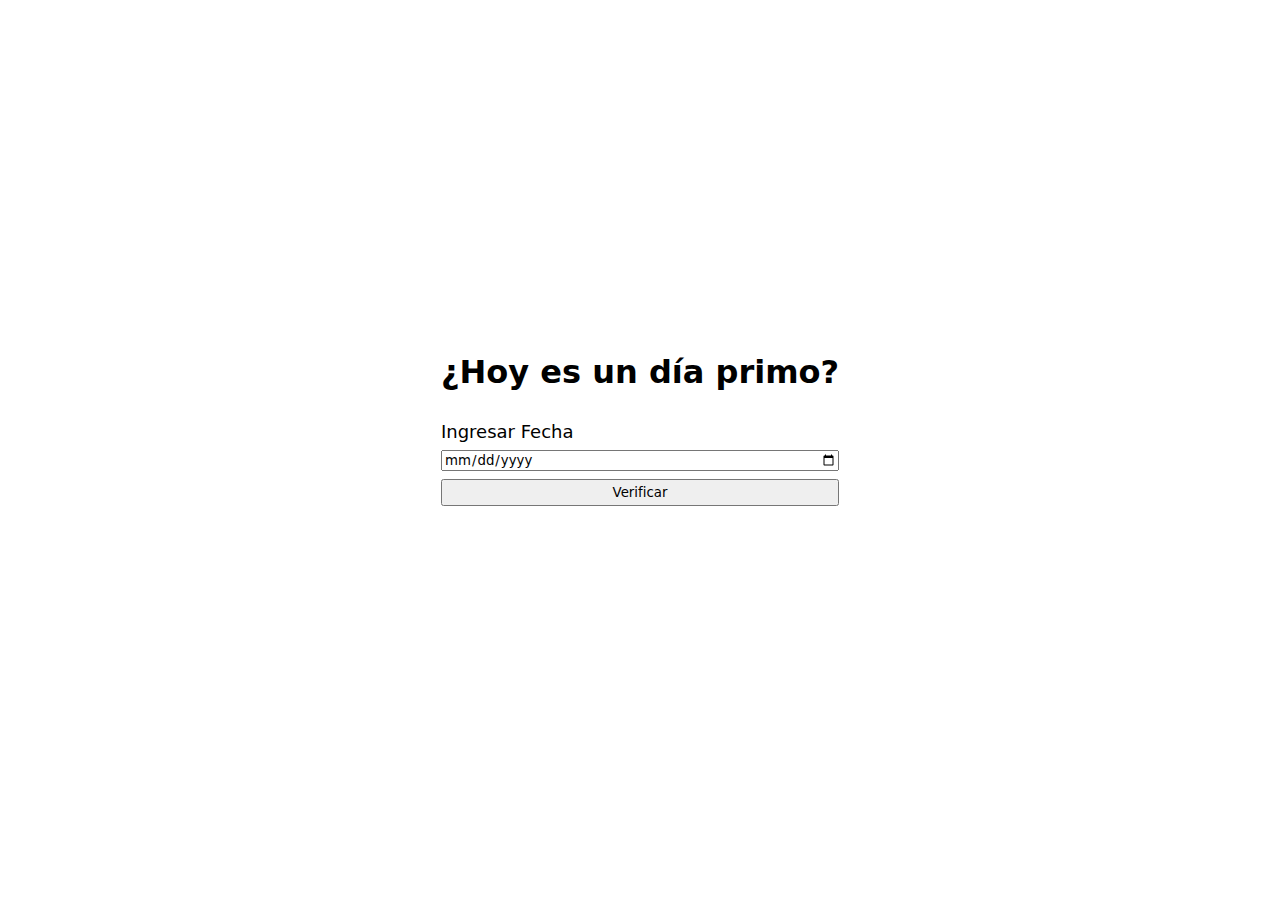
<file: dia_02-proyecto_01/index.html>
<!DOCTYPE html>
<html lang="es">
<head>
  <meta charset="UTF-8">
  <meta name="viewport" content="width=device-width, initial-scale=1.0">
  <title>¿Hoy es un día primo?</title>
  <style>
    * {
      font-family: system-ui, -apple-system, BlinkMacSystemFont, 'Segoe UI', Roboto, Oxygen, Ubuntu, Cantarell, 'Open Sans', 'Helvetica Neue', sans-serif;
    }
    body {
      display: flex;
      justify-content: center;
      align-items: center;
      height: 100vh;
      margin: 0;
    }

    form {
      display: flex;
      flex-direction: column;
      gap: .5rem;
    }

    p {
      font-size: larger;
      min-height: 1.5rem;
      text-align: center;
    }

    label {
      font-size: large;
    }

    button {
      padding-top: .25rem;
      padding-bottom: .25rem;
      cursor: pointer;
    }
  </style>
</head>
<body>
  <main>
    <form>
      <h1>¿Hoy es un día primo?</h1>
      <label for="date">Ingresar Fecha</label>
      <input type="date" name="date" id="date" required>
      <button type="submit">Verificar</button>
    </form>
    <p id="answer">
    </p>
  </main>
  <script>
    const isPrime = (number) => {
      for (let i = 2; i < number; i++) {
        if (number % i === 0) return false
      }
      return true
    }

    const form = document.querySelector('form')
    form.addEventListener('submit', (event) => {
      event.preventDefault()
      const formData = new FormData(event.target)
      const date = formData.get('date')
      const day = (new Date(date)).getDate() + 1

      const answer = document.querySelector('#answer')
      if (isPrime(day))
        answer.textContent = '¡Hoy es un día Primo!'
      else 
        answer.textContent = 'No, hoy no es'
    })
  </script>
</body>
</html>
</file>
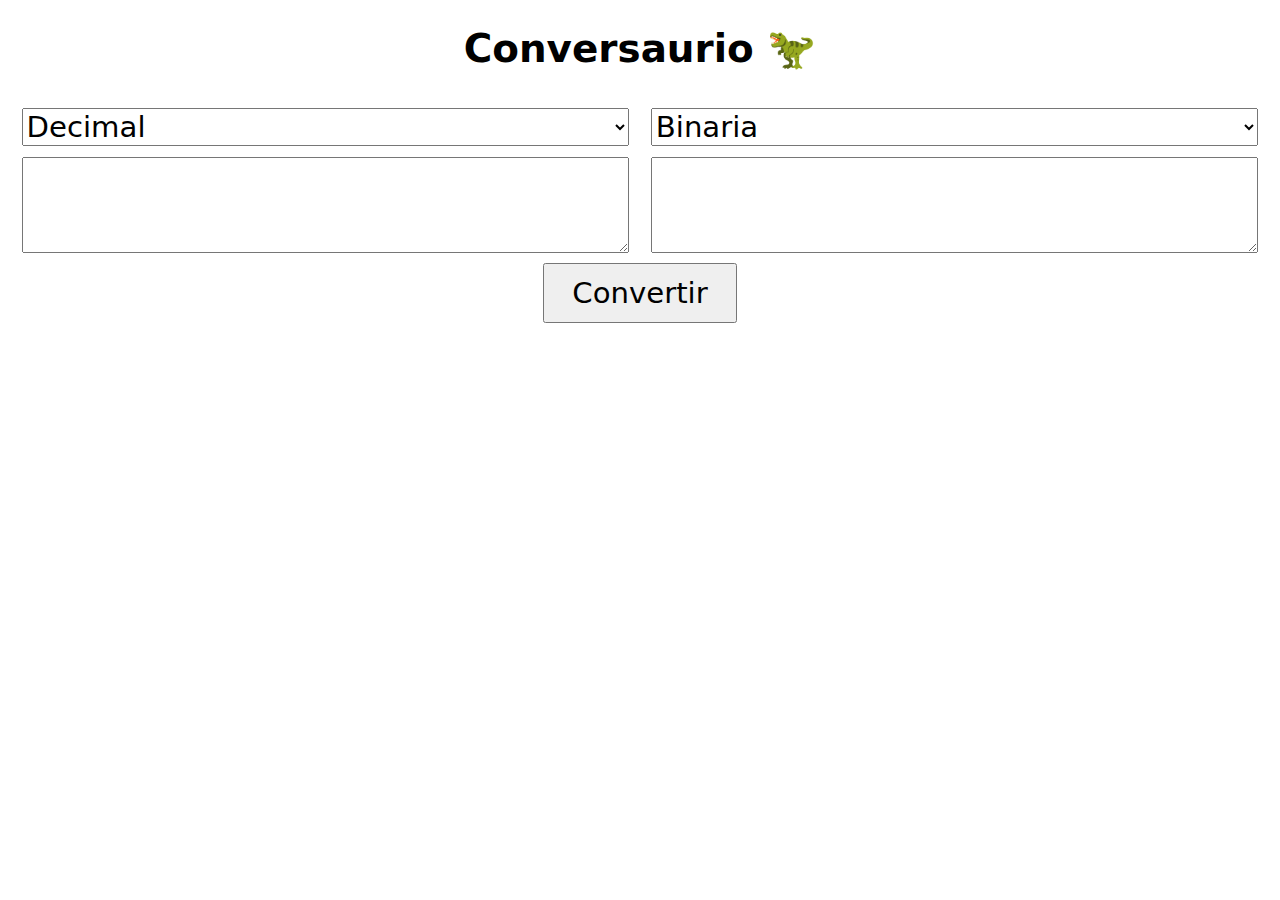
<file: dia_03-proyecto_02/index.html>
<!DOCTYPE html>
<html lang="es">
<head>
  <meta charset="UTF-8">
  <meta name="viewport" content="width=device-width, initial-scale=1.0">
  <title>Conversaurio</title>
  <style>
    * {
      font-family: system-ui, -apple-system, BlinkMacSystemFont, 'Segoe UI', Roboto, Oxygen, Ubuntu, Cantarell, 'Open Sans', 'Helvetica Neue', sans-serif;
      font-size: 1.35rem;
    }
    body {
      display: flex;
      justify-content: center;
      height: 100vh;
      margin: 0;
    }

    button {
      padding: .5rem 1.25rem;
      cursor: pointer;
      width: fit-content;
      align-self: center;
    }

    .conversor {
      display: flex;
      flex-direction: column;
      gap: .5rem;
      width: calc(100vw - 2rem);

      h1 {
        text-align: center;
        font-size: 1.8rem;
      }
    }

    .container {
      display: flex;
      gap: 1rem;
      text-align: center;
      
      .area {
        display: flex;
        flex-direction: column;
        width: 100%;
        gap: .5rem;
      }

      textarea {
        min-height: 10vh;
      }
    }

    @media (max-width: 620px) {
      .container {
        flex-direction: column;
        gap: 1.5rem;
      }
    }
  </style>
</head>
<body>
  <main>
    <form class="conversor" id="form">
      <h1>Conversaurio 🦖</h1>
      <div class="container">
        <div class="area">
          <select name="fromBase" id="fromBase">
            <option value="2">Binaria</option>
            <option value="3">Base 3</option>
            <option value="4">Base 4</option>
            <option value="5">Base 5</option>
            <option value="6">Base 6</option>
            <option value="7">Base 7</option>
            <option value="8">Octal</option>
            <option value="9">Base 9</option>
            <option value="10" selected>Decimal</option>
            <option value="11">Base 11</option>
            <option value="12">Base 12</option>
            <option value="13">Base 13</option>
            <option value="14">Base 14</option>
            <option value="15">Base 15</option>
            <option value="16" >Hex</option>
          </select>
          <textarea type="number" name="from" id="from"></textarea>
        </div>
        <div class="area">
          <select name="toBase">
            <option value="2" selected>Binaria</option>
            <option value="3">Base 3</option>
            <option value="4">Base 4</option>
            <option value="5">Base 5</option>
            <option value="6">Base 6</option>
            <option value="7">Base 7</option>
            <option value="8">Octal</option>
            <option value="9">Base 9</option>
            <option value="10">Decimal</option>
            <option value="11">Base 11</option>
            <option value="12">Base 12</option>
            <option value="13">Base 13</option>
            <option value="14">Base 14</option>
            <option value="15">Base 15</option>
            <option value="16" >Hex</option>
          </select>
          <textarea readonly type="number" name="to" id="to"></textarea>
        </div>
      </div>
      <button type="submit">Convertir</button>
    </form>
  </main>

  <script>
    const $form = document.querySelector('#form')
    $form.addEventListener('submit', (event) => {
      event.preventDefault()

      const formData = new FormData(event.target)

      // 1. Get the number base origin
      const fromNumber = formData.get('from').toString()
      const fromBase = Number(formData.get('fromBase')) // TODO

      // 2. convert from origin base to decimal

      const auxFromNumberDecimal = parseInt(fromNumber, fromBase)
      
      // 3. convert from decimal to toBase Number
      const toBase = Number(formData.get('toBase'))
      const toNumber = Number(auxFromNumberDecimal).toString(toBase)

      const $toElement = document.querySelector('#to')
      $toElement.value = toNumber
    })


    const $fromElement = document.querySelector('#from')

    let fromNumberSave = ""
    $fromElement.addEventListener('input', (e) => {
      const $fromBase = document.querySelector('#fromBase')
      const numberRangeAccepted = "0123456789ABCDF".substr(0, $fromBase.value)
      
      const newNumber = e.data.toUpperCase()
      if (numberRangeAccepted.includes(newNumber)) {
        $fromElement.textContent = $fromElement.textContent + newNumber
        fromNumberSave = $fromElement.textContent
      } else {
        $fromElement.value = fromNumberSave
      }

    })
  </script>
</body>
</html>
</file>
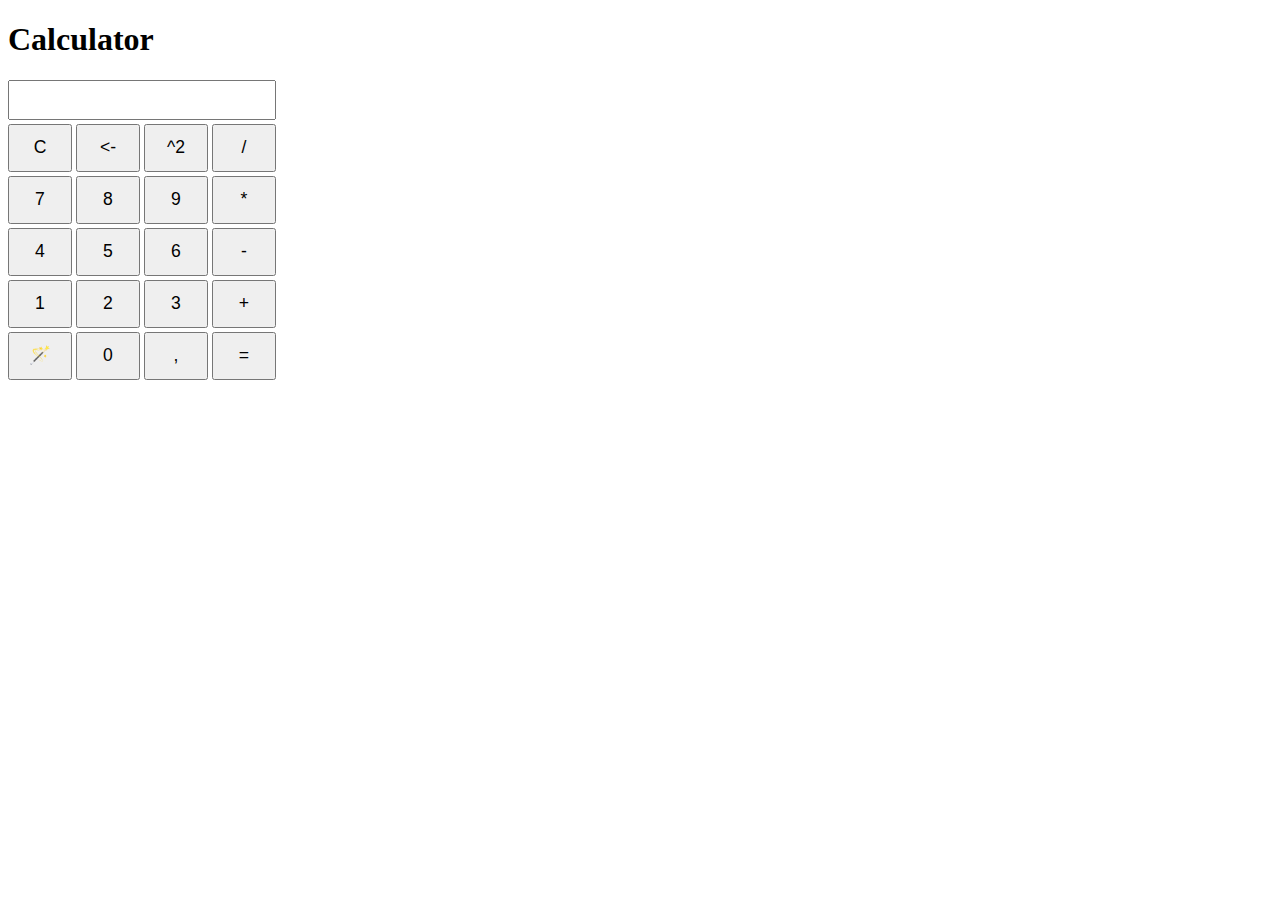
<file: dia_05-proyecto_03/index.html>
<!DOCTYPE html>
<html lang="en">
  <head>
    <meta charset="UTF-8" />
    <meta name="viewport" content="width=device-width, initial-scale=1.0" />
    <title>Calculator</title>
    <style>
      :root {
        color-scheme: light dark;
      }

      * {
        box-sizing: border-box;
      }

      #app {
        width: fit-content;
        display: flex;
        flex-direction: column;
        gap: 0.25rem;

        input {
          height: 2.5rem;
          width: 100%;
          font-size: 1.2rem;
          text-align: end;
        }
      }

      .button-container {
        width: fit-content;
        display: grid;
        grid-template-columns: 1fr 1fr 1fr 1fr;
        grid-template-rows: 1fr 1fr 1fr 1fr 1fr;
        gap: 0.25rem;
      }

      button {
        width: 4rem;
        height: 3rem;
        font-size: 1.1rem;
      }
    </style>
  </head>
  <body>
    <main>
      <h1>Calculator</h1>
      <div id="app">
        <input type="text" name="" id="display" readonly />
        <div class="button-container" id="buttons">
          <button>C</button>
          <button><-</button>
          <button>^2</button>
          <button>/</button>

          <button>7</button>
          <button>8</button>
          <button>9</button>
          <button>*</button>

          <button>4</button>
          <button>5</button>
          <button>6</button>
          <button>-</button>

          <button>1</button>
          <button>2</button>
          <button>3</button>
          <button>+</button>

          <button>🪄</button>
          <button>0</button>
          <button>,</button>
          <button>=</button>
        </div>
      </div>
    </main>

    <script>
      const display = document.querySelector('#display')
      const $buttonContainer = document.querySelector('#buttons')

      const printResult = () => {
        const res = eval(display.value)
        display.value = res
      }
      const square = () => {
        const res = eval(display.value)
        display.value = res*res
      }
      const cleanDisplay = () => {
        display.value = ""
      }

      const erase = () => {
        display.value = display.value.substr(0, display.value.length -1)
      }
      const insertSymbol = (symbol) => {
        
        if (["/","*","+","-",","].includes(display.value.at(-1)) && "/*+-,".includes(symbol)) {
          erase()
        }

        display.value += symbol
      }

      const unsort = () => {
        const $buttons  = $buttonContainer.querySelectorAll('button')
        const newButtons = []
        $buttons.forEach(btn => {
          newButtons.reverse()
          newButtons.push(btn)
        })

        $buttonContainer.replaceChildren(...newButtons)
      }

      $buttonContainer.addEventListener('click', (event)=> {
        const $btnSelect = event.target
        if ($btnSelect.tagName.toLowerCase() !== "button") return
        if ($btnSelect.textContent === "🪄") {
          unsort()
          return
        }
        if ($btnSelect.textContent === "=") {
          printResult()
          return
        }
        if ($btnSelect.textContent === "^2") {
          square()
          return
        }
        if ($btnSelect.textContent === "<-") {
          erase()
          return
        }

        if ($btnSelect.textContent === "C") {
          cleanDisplay()
          return
        }

        insertSymbol($btnSelect.textContent)
      })
    </script>
  </body>
</html>
</file>
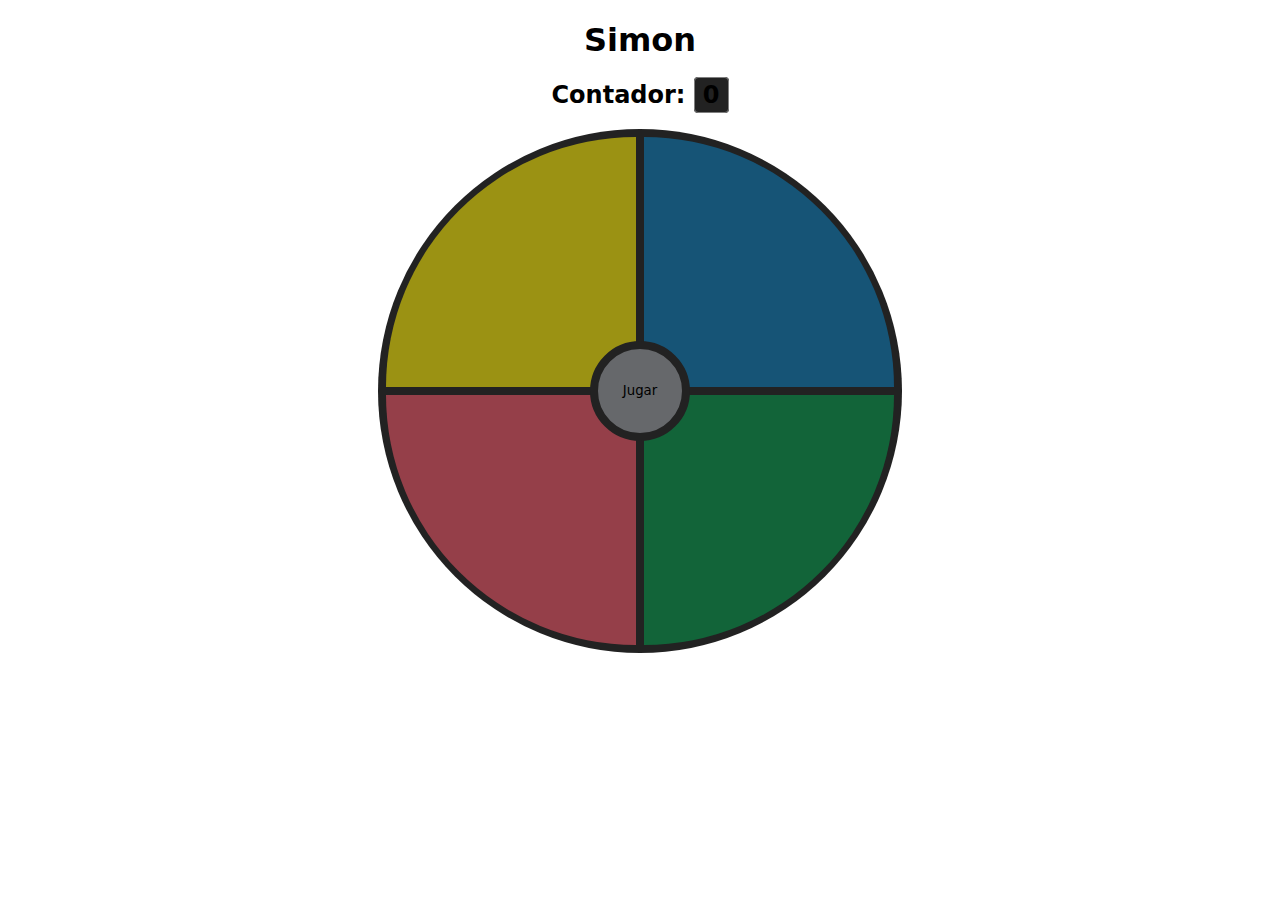
<file: dia_07-proyecto_04/index.html>
<!DOCTYPE html>
<html lang="es">
<head>
  <meta charset="UTF-8">
  <meta name="viewport" content="width=device-width, initial-scale=1.0">
  <title>Simon</title>
  <link rel="stylesheet" href="style.css">
</head>
<body>
  <main>
    <h1>Simon</h1>
    <h2>Contador: <span id="counter">0</span></h2>
    <div class="game" id="game">
      <buttom class="piece"></buttom>
      <buttom class="piece"></buttom>
      <buttom class="piece"></buttom>
      <buttom class="piece"></buttom>
      <button class="start" id="start">Jugar</button>
    </div>
  </main>
  <script src="script.js"></script>
</body>
</html>
</file>
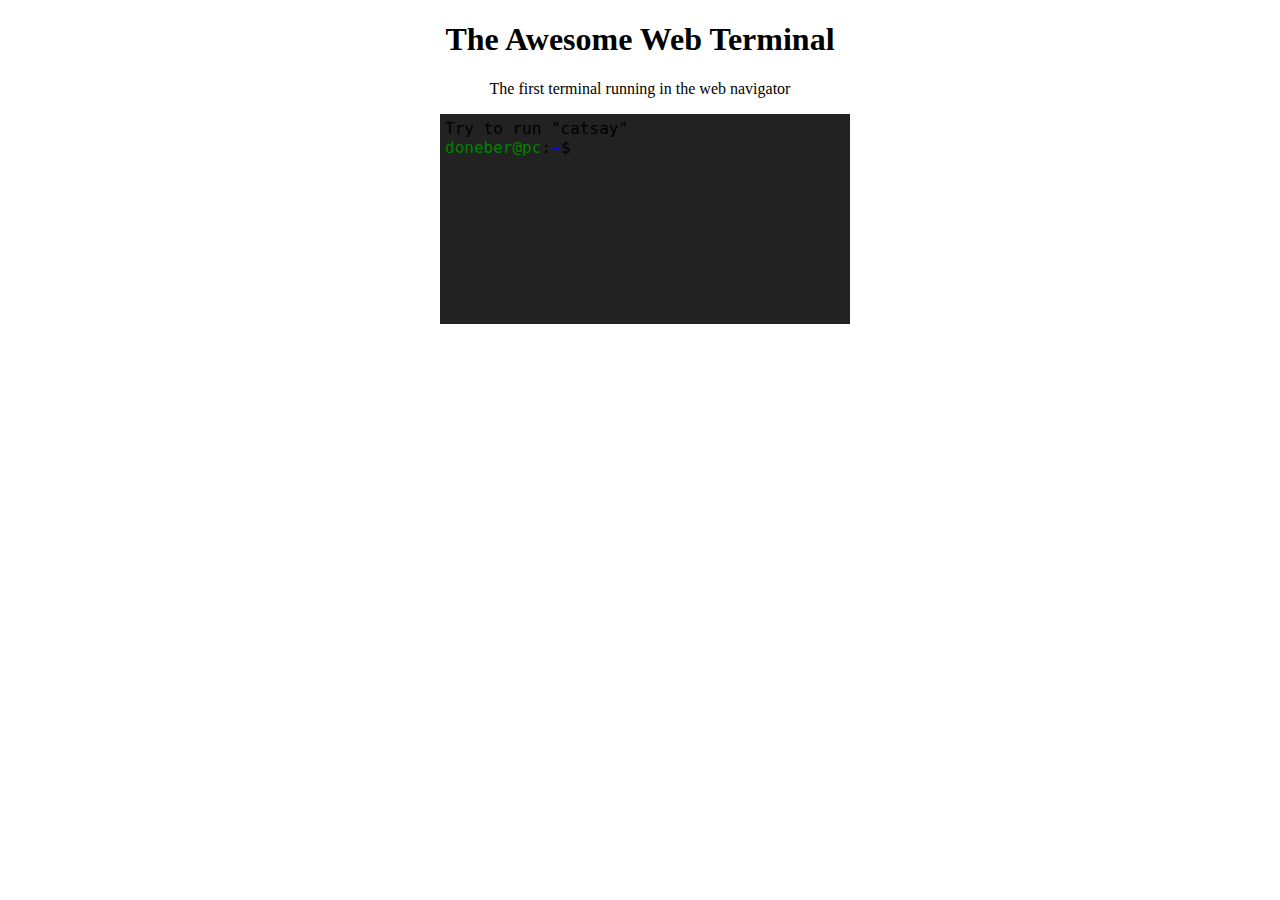
<file: dia_17-proyecto_07/index.html>
<!DOCTYPE html>
<html lang="en">
  <head>
    <meta charset="UTF-8" />
    <meta name="viewport" content="width=device-width, initial-scale=1.0" />
    <title>Web Terminal</title>
    <link rel="stylesheet" href="style.css" />
    <style>
      main {
        text-align: center;
      }
      #app {
        width: 400px;
        height: 200px;
        margin: auto;
      }
    </style>
  </head>
  <body>
    <main>
      <h1>The Awesome Web Terminal</h1>
      <p>The first terminal running in the web navigator</p>
      <div id="app">
        <form id="terminal">
          <div class="history">
            <div class="line">
              Try to run "catsay"
            </div>
          </div>
          <div class="input"></div>
        </form>
      </div>
    </main>
    <script src="CommandInterpreter.js"></script>
    <script src="TerminalView.js"></script>
    <script src="index.js"></script>
  </body>
</html>
</file>
<file: dia_07-proyecto_04/style.css>
* {
  font-family: system-ui, -apple-system, BlinkMacSystemFont, 'Segoe UI', Roboto, Oxygen, Ubuntu, Cantarell, 'Open Sans', 'Helvetica Neue', sans-serif;
  text-align: center;
}

:root {
  color-scheme: light dark;
}

body {
}

.game {
  position: relative;
  display: grid;
  grid-template-columns: 1fr 1fr;
  grid-template-rows: 1fr 1fr;
  gap: .5rem;
  width: fit-content;
  border-radius: 100%;
  background-color: #222;
  padding: .5rem;
  margin: auto;
}

.start {
  position: absolute;
  width: 100px;
  height: 100px;
  background-color: #66686b;
  border: .5rem solid #222;
  border-radius: 100%;
  top: 50%;
  left: 50%;
  transform: translate(-50%, -50%);
  cursor: pointer;
}

.piece {
  background-color: teal;
  width: 250px;
  height: 250px;
  cursor: pointer;
  opacity: 55%;
}

.piece:active {
  opacity: 100% !important;
}

.piece:hover {
  filter: brightness(125%);
  opacity: 70%;
}

.piece:nth-child(1){
  border-top-left-radius: 100%;
  background-color: #ffee07;
}

.piece:nth-child(2){
  border-top-right-radius: 100%;
  background-color: #0c7ebb;
}

.piece:nth-child(3){
  border-bottom-left-radius: 100%;
  background-color: #f4586a;
}

.piece:nth-child(4){
  border-bottom-right-radius: 100%;
  background-color: #069b4d;
}

.active {
  filter: brightness(125%);
  opacity: 100% !important;
}


#counter {
  background-color: #222;
  padding: .2rem .5rem;
  border: 1px gray solid;
  border-radius: 4px;
}

/* Apologies for the "!important"'s, please fix me */
</file>
<file: dia_17-proyecto_07/style.css>
:root {
  color-scheme: light dark;
}

#terminal * {
  font-family: monospace, system-ui, -apple-system, BlinkMacSystemFont, 'Segoe UI', Roboto, Oxygen, Ubuntu, Cantarell, 'Open Sans', 'Helvetica Neue', sans-serif;
  margin: 0;  
  padding: 0;  
  box-sizing: border-box;
  font-size: 1rem;
}

#terminal {
  background-color: #222;
  display: flex;
  flex-direction: column;
  width: 100%;
  height: 100%;
  overflow-y: auto;
  padding: 5px;

  & .line {
    display: flex;
    height: fit-content;
    gap: .35em;

    & input {
      width: 100%;
      outline: none;
      border: none;
      background-color: transparent;
    }
  }
}

.indicator {
  display: flex;
  & .username, .at-symbol, .hostname{
    color: green;
  }
  & .colon{

  }
  & .current-directory{
    color: blue;
  }
  & .prompt-symbol{

  }
}

.history {
  display: flex;
  flex-direction: column;
  text-align: start;
}
</file>
